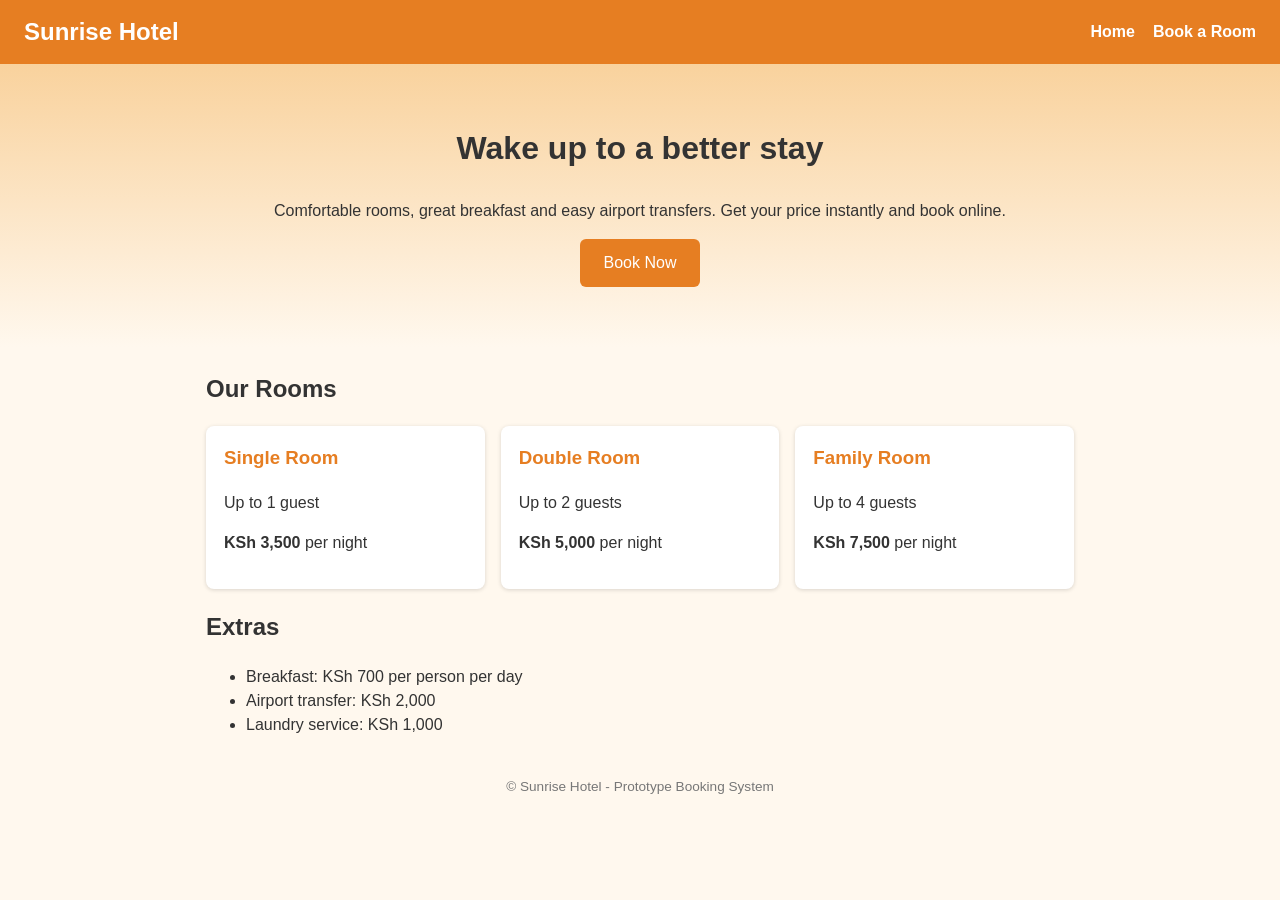
<file: index.html>
<!DOCTYPE html>
<html lang="en">
<head>
  <meta charset="UTF-8">
  <meta name="viewport" content="width=device-width, initial-scale=1">
  <title>Sunrise Hotel - Home</title>
  <link rel="stylesheet" href="style.css">
</head>
<body>
  <header>
    <h1>Sunrise Hotel</h1>
    <nav><a href="index.html">Home</a><a href="booking.html">Book a Room</a></nav>
  </header>

  <section class="hero">
    <h2>Wake up to a better stay</h2>
    <p>Comfortable rooms, great breakfast and easy airport transfers. Get your price instantly and book online.</p>
    <a class="btn" href="booking.html">Book Now</a>
  </section>

  <main class="container">
    <h2>Our Rooms</h2>
    <div class="cards">
      <div class="card"><h3>Single Room</h3><p>Up to 1 guest</p><p><strong>KSh 3,500</strong> per night</p></div>
      <div class="card"><h3>Double Room</h3><p>Up to 2 guests</p><p><strong>KSh 5,000</strong> per night</p></div>
      <div class="card"><h3>Family Room</h3><p>Up to 4 guests</p><p><strong>KSh 7,500</strong> per night</p></div>
    </div>
    <h2>Extras</h2>
    <ul>
      <li>Breakfast: KSh 700 per person per day</li>
      <li>Airport transfer: KSh 2,000</li>
      <li>Laundry service: KSh 1,000</li>
    </ul>
  </main>
  <footer>&copy; Sunrise Hotel - Prototype Booking System</footer>
</body>
</html>
</file>
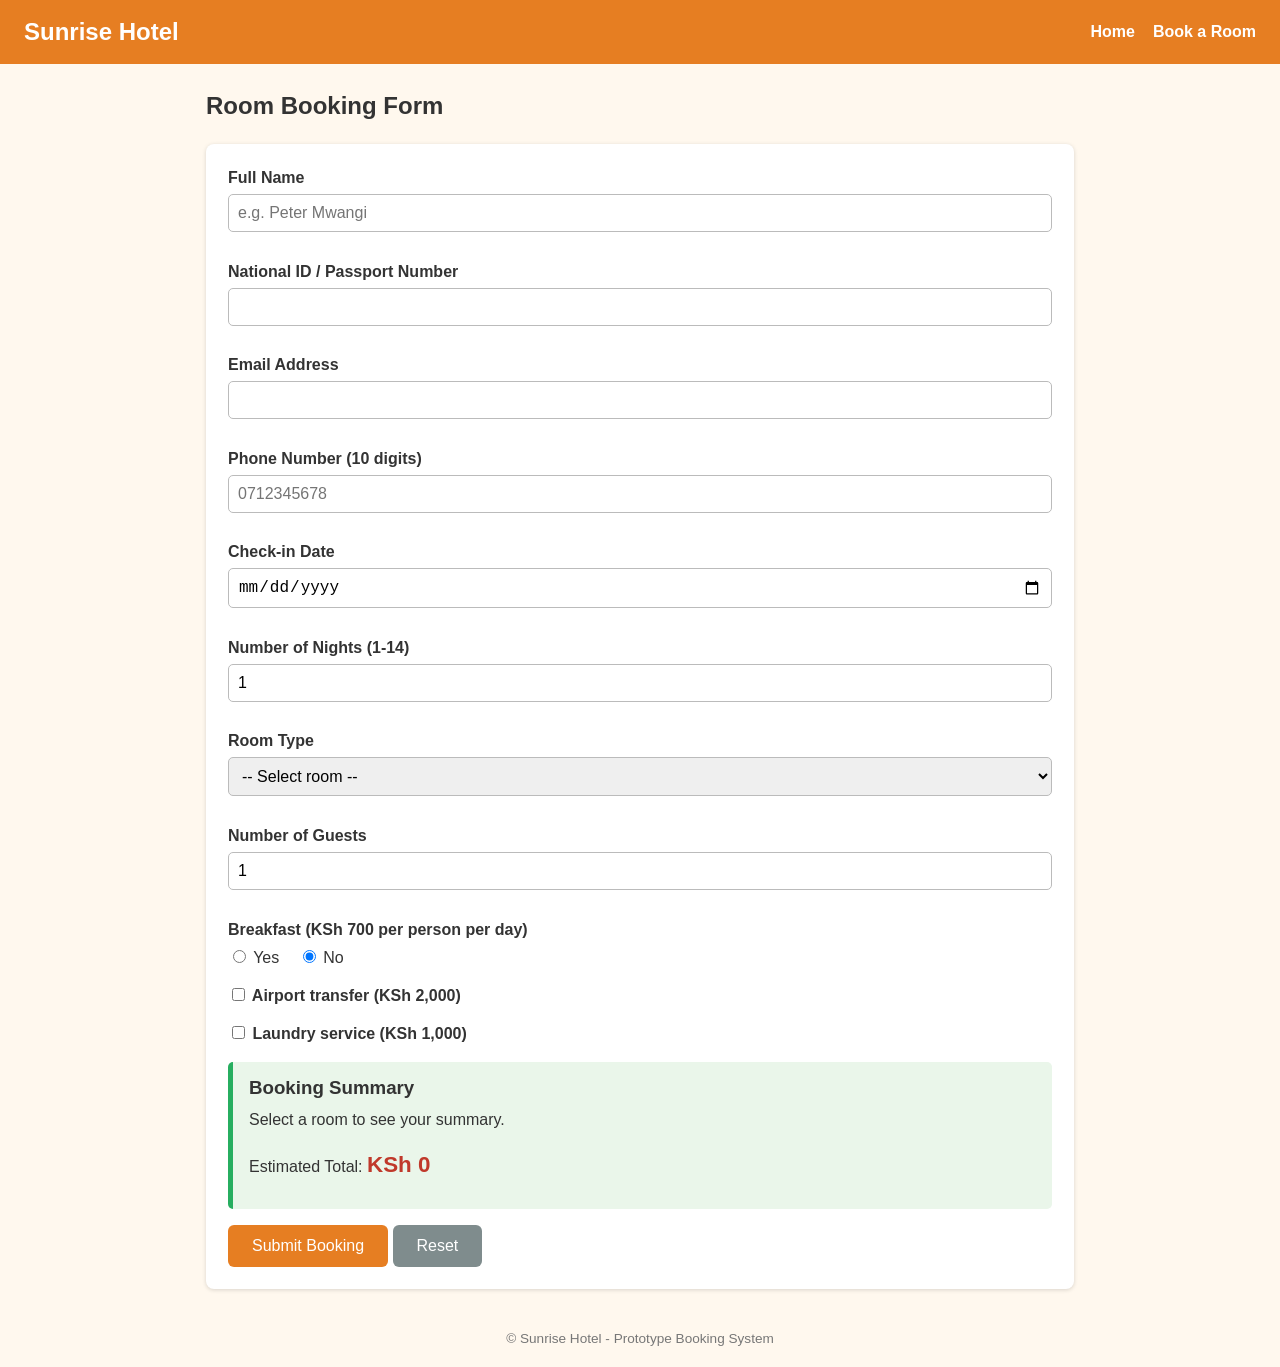
<file: booking.html>
<!DOCTYPE html>
<html lang="en">
<head>
  <meta charset="UTF-8">
  <meta name="viewport" content="width=device-width, initial-scale=1">
  <title>Sunrise Hotel - Book a Room</title>
  <link rel="stylesheet" href="style.css">
</head>
<body>
  <header>
    <h1>Sunrise Hotel</h1>
    <nav><a href="index.html">Home</a><a href="booking.html">Book a Room</a></nav>
  </header>

  <main class="container">
    <h2>Room Booking Form</h2>
    <form id="bookingForm" action="process_booking.php" method="POST" novalidate>

      <div class="field">
        <label for="fullName">Full Name</label>
        <input type="text" id="fullName" name="fullName" placeholder="e.g. Peter Mwangi">
        <span class="error" id="fullNameError"></span>
      </div>

      <div class="field">
        <label for="idNumber">National ID / Passport Number</label>
        <input type="text" id="idNumber" name="idNumber">
        <span class="error" id="idNumberError"></span>
      </div>

      <div class="field">
        <label for="email">Email Address</label>
        <input type="email" id="email" name="email">
        <span class="error" id="emailError"></span>
      </div>

      <div class="field">
        <label for="phone">Phone Number (10 digits)</label>
        <input type="tel" id="phone" name="phone" placeholder="0712345678">
        <span class="error" id="phoneError"></span>
      </div>

      <div class="field">
        <label for="checkIn">Check-in Date</label>
        <input type="date" id="checkIn" name="checkIn">
        <span class="error" id="checkInError"></span>
      </div>

      <div class="field">
        <label for="nights">Number of Nights (1-14)</label>
        <input type="number" id="nights" name="nights" value="1">
        <span class="error" id="nightsError"></span>
      </div>

      <div class="field">
        <label for="roomType">Room Type</label>
        <select id="roomType" name="roomType">
          <option value="">-- Select room --</option>
          <option value="single">Single Room - KSh 3,500/night</option>
          <option value="double">Double Room - KSh 5,000/night</option>
          <option value="family">Family Room - KSh 7,500/night</option>
        </select>
        <span class="info" id="capacityInfo"></span>
        <span class="error" id="roomTypeError"></span>
      </div>

      <div class="field">
        <label for="guests">Number of Guests</label>
        <input type="number" id="guests" name="guests" value="1">
        <span class="error" id="guestsError"></span>
        <div class="warning" id="capacityWarning"></div>
      </div>

      <div class="field inline">
        <span class="label">Breakfast (KSh 700 per person per day)</span>
        <label><input type="radio" name="breakfast" value="yes"> Yes</label>
        <label><input type="radio" name="breakfast" value="no" checked> No</label>
      </div>

      <div class="field">
        <label><input type="checkbox" id="transfer" name="transfer" value="yes"> Airport transfer (KSh 2,000)</label>
        <div id="transferBox">
          <label for="arrivalTime">Expected arrival time</label>
          <input type="text" id="arrivalTime" name="arrivalTime" placeholder="e.g. 14:30, flight KQ100">
        </div>
      </div>

      <div class="field">
        <label><input type="checkbox" id="laundry" name="laundry" value="yes"> Laundry service (KSh 1,000)</label>
      </div>

      <div id="summary">
        <h3>Booking Summary</h3>
        <div id="summaryText">Select a room to see your summary.</div>
        <p>Estimated Total: <span id="totalDisplay">KSh 0</span></p>
      </div>

      <button type="submit" class="btn">Submit Booking</button>
      <button type="reset" class="btn secondary" id="resetBtn">Reset</button>
    </form>
  </main>
  <footer>&copy; Sunrise Hotel - Prototype Booking System</footer>
  <script src="script.js"></script>
</body>
</html>
</file>
<file: style.css>
/* Sunrise Hotel - shared styles */
* { box-sizing: border-box; }
body { margin: 0; font-family: Arial, Helvetica, sans-serif; background: #fff8ee; color: #333; line-height: 1.5; }
header { background: #e67e22; color: #fff; padding: 14px 24px; display: flex; justify-content: space-between; align-items: center; flex-wrap: wrap; }
header h1 { margin: 0; font-size: 1.5rem; }
nav a { color: #fff; margin-left: 18px; text-decoration: none; font-weight: bold; }
nav a:hover { text-decoration: underline; }
.hero { text-align: center; padding: 60px 20px; background: linear-gradient(#f9d29d, #fff8ee); }
.hero h2 { font-size: 2rem; margin-top: 0; }
.btn { display: inline-block; background: #e67e22; color: #fff; border: 0; padding: 12px 24px; border-radius: 6px; font-size: 1rem; cursor: pointer; text-decoration: none; }
.btn:hover { background: #cf6d17; }
.btn.secondary { background: #7f8c8d; }
.container { max-width: 900px; margin: 24px auto; padding: 0 16px; }
.cards { display: flex; gap: 16px; flex-wrap: wrap; }
.card { flex: 1 1 220px; background: #fff; padding: 18px; border-radius: 8px; box-shadow: 0 1px 4px rgba(0,0,0,.15); }
.card h3 { margin-top: 0; color: #e67e22; }
form { background: #fff; padding: 22px; border-radius: 8px; box-shadow: 0 1px 4px rgba(0,0,0,.15); }
.field { margin-bottom: 14px; }
label, .label { display: block; font-weight: bold; margin-bottom: 4px; }
.inline label { display: inline; font-weight: normal; margin-right: 14px; }
input[type=text], input[type=email], input[type=tel], input[type=number], input[type=date], select { width: 100%; padding: 9px; border: 1px solid #bbb; border-radius: 5px; font-size: 1rem; }
input.invalid, select.invalid { border-color: #c0392b; background: #fdecea; }
.error { color: #c0392b; font-size: .85rem; min-height: 1em; display: block; }
.warning { color: #8a6d00; background: #fff3cd; padding: 8px; border-radius: 5px; margin-top: 6px; display: none; }
.info { color: #555; font-size: .9rem; }
#transferBox { display: none; background: #fdf3e3; padding: 12px; border-radius: 6px; }
#summary { background: #eaf6ea; border-left: 5px solid #27ae60; padding: 12px 16px; border-radius: 5px; margin: 16px 0; }
#summary h3 { margin: 0 0 6px; }
#totalDisplay { font-size: 1.4rem; font-weight: bold; color: #c0392b; }
.confirm { background: #fff; max-width: 560px; margin: 30px auto; padding: 26px; border-radius: 8px; box-shadow: 0 1px 6px rgba(0,0,0,.2); }
.confirm h2 { color: #27ae60; text-align: center; }
.confirm table { width: 100%; border-collapse: collapse; }
.confirm td { padding: 6px 4px; border-bottom: 1px solid #eee; }
.confirm td:first-child { font-weight: bold; width: 45%; }
.total { font-size: 1.3rem; font-weight: bold; text-align: center; margin: 16px 0; }
footer { text-align: center; padding: 16px; color: #777; font-size: .85rem; }
</file>
